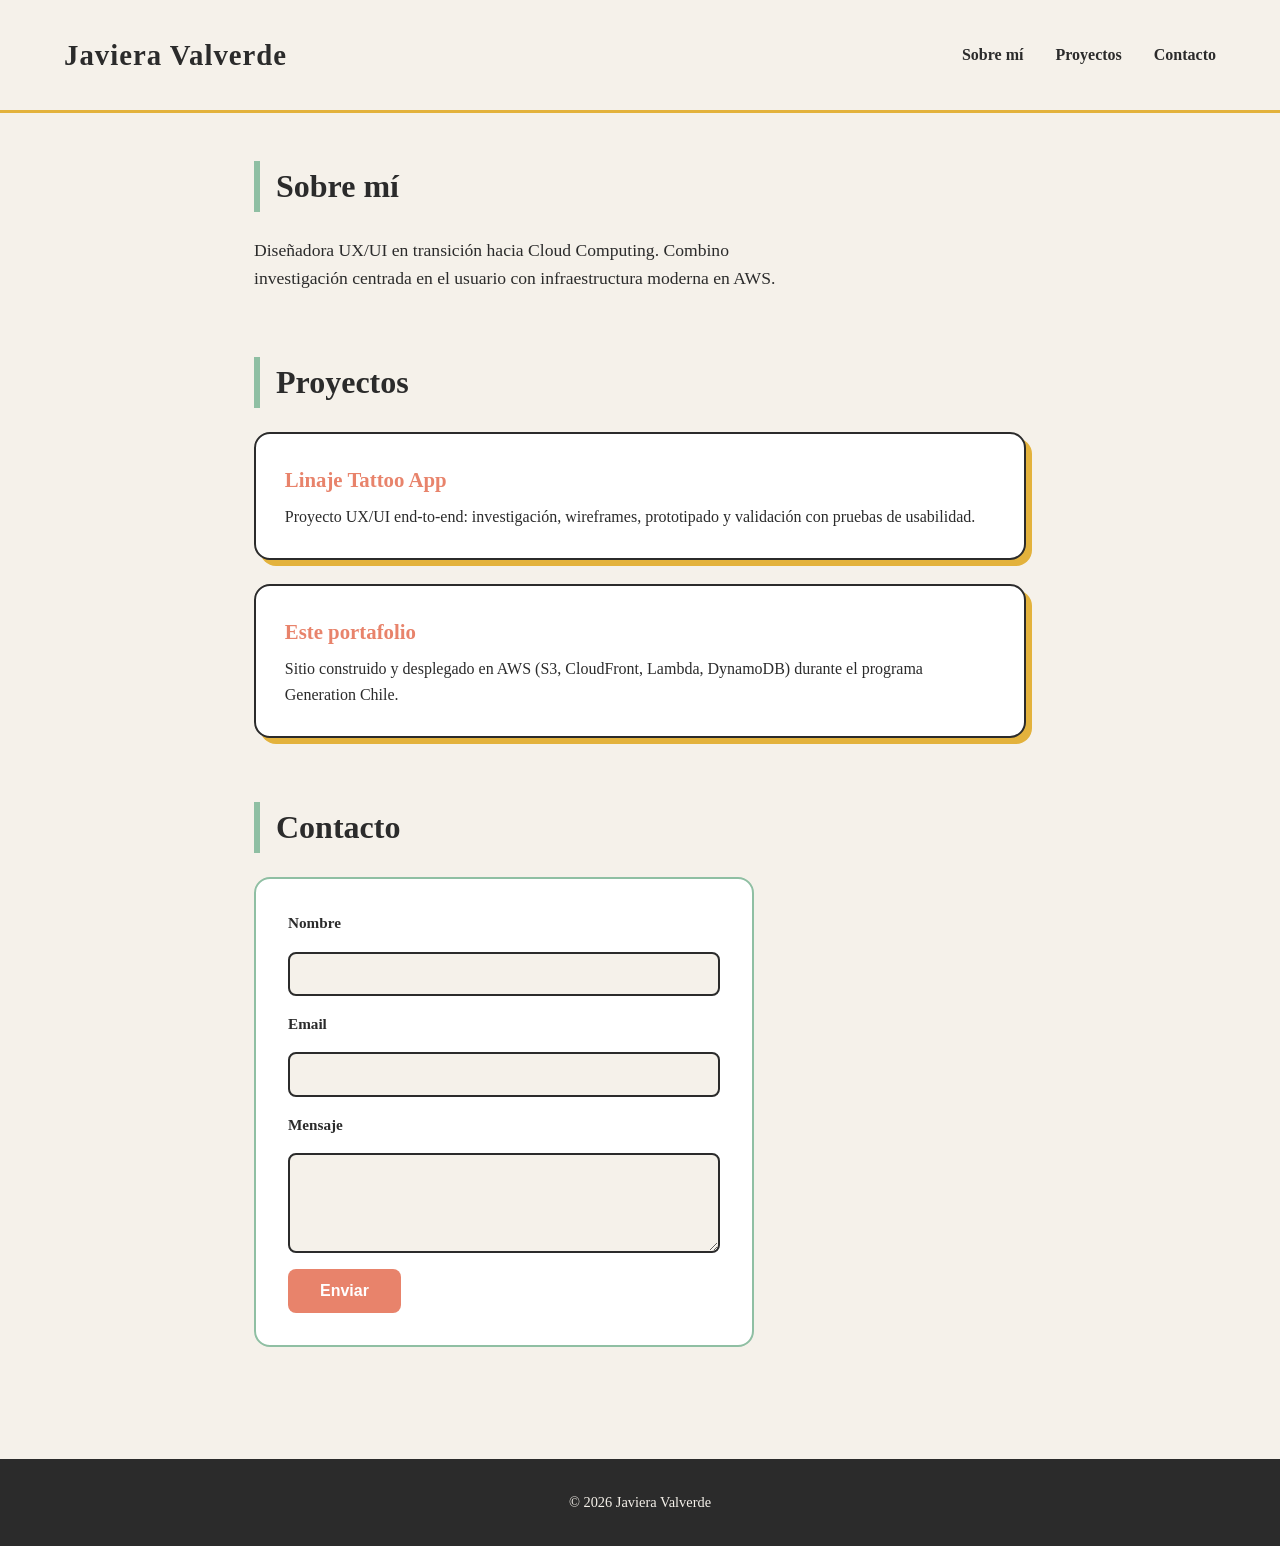
<file: index.html>
<!DOCTYPE html>
<html lang="es">
<head>
  <meta charset="UTF-8">
  <meta http-equiv="X-UA-Compatible" content="IE=edge">
  <meta name="viewport" content="width=device-width, initial-scale=1.0">
  <title>Javiera Valverde | UX/UI Designer & Cloud</title>
  <link rel="stylesheet" href="style.css">
</head>
<body>
  <header>
    <nav>
      <h1>Javiera Valverde</h1>
      <ul>
        <li><a href="#sobre-mi">Sobre mí</a></li>
        <li><a href="#proyectos">Proyectos</a></li>
        <li><a href="#contacto">Contacto</a></li>
      </ul>
    </nav>
  </header>
  <main>
    <section id="sobre-mi">
      <h2>Sobre mí</h2>
      <p>Diseñadora UX/UI en transición hacia Cloud Computing. Combino investigación centrada en el usuario con infraestructura moderna en AWS.</p>
    </section>
    <section id="proyectos">
      <h2>Proyectos</h2>
      <article>
        <h3>Linaje Tattoo App</h3>
        <p>Proyecto UX/UI end-to-end: investigación, wireframes, prototipado y validación con pruebas de usabilidad.</p>
      </article>
      <article>
        <h3>Este portafolio</h3>
        <p>Sitio construido y desplegado en AWS (S3, CloudFront, Lambda, DynamoDB) durante el programa Generation Chile.</p>
      </article>
    </section>
    <section id="contacto">
      <h2>Contacto</h2>
      <form id="contact-form">
        <label for="nombre">Nombre</label>
        <input type="text" id="nombre" name="nombre" required>
        <label for="email">Email</label>
        <input type="email" id="email" name="email" required>
        <label for="mensaje">Mensaje</label>
        <textarea id="mensaje" name="mensaje" required></textarea>
        <button type="submit">Enviar</button>
      </form>
    </section>
  </main>
  <footer>
    <p>&copy; 2026 Javiera Valverde</p>
  </footer>
</body>
</html>
</file>
<file: style.css>
/* ============================================
   Portafolio Javiera Valverde
   Paleta: Pantone Cloud Dancer 2026 + acentos retro años 50
   ============================================ */

:root {
  --cloud-dancer: #F5F1EA;   /* Pantone Color of the Year 2026 */
  --ink: #2B2B2B;             /* texto principal, negro suave */
  --mint: #8FBFA3;            /* verde menta años 50 */
  --coral: #E8836B;           /* coral/salmón retro */
  --mustard: #E3B23C;         /* mostaza vintage */
  --cream-card: #FFFFFF;
  --radius: 16px;
}

* {
  box-sizing: border-box;
  margin: 0;
  padding: 0;
}

body {
  font-family: 'Georgia', 'Times New Roman', serif;
  background-color: var(--cloud-dancer);
  color: var(--ink);
  line-height: 1.6;
}

/* ---------- Header / Nav ---------- */
header {
  background-color: var(--cloud-dancer);
  padding: 2rem 5%;
  border-bottom: 3px solid var(--mustard);
}

header h1 {
  font-size: 1.8rem;
  letter-spacing: 1px;
}

nav {
  display: flex;
  justify-content: space-between;
  align-items: center;
  flex-wrap: wrap;
}

nav ul {
  display: flex;
  gap: 2rem;
  list-style: none;
}

nav a {
  text-decoration: none;
  color: var(--ink);
  font-weight: bold;
  position: relative;
  padding-bottom: 4px;
}

nav a::after {
  content: '';
  position: absolute;
  bottom: 0;
  left: 0;
  width: 0;
  height: 2px;
  background-color: var(--coral);
  transition: width 0.3s ease;
}

nav a:hover::after {
  width: 100%;
}

/* ---------- Sections ---------- */
main {
  max-width: 900px;
  margin: 0 auto;
  padding: 3rem 5%;
}

section {
  margin-bottom: 4rem;
}

h2 {
  font-size: 2rem;
  margin-bottom: 1.5rem;
  color: var(--ink);
  border-left: 6px solid var(--mint);
  padding-left: 1rem;
}

#sobre-mi p {
  font-size: 1.1rem;
  max-width: 65ch;
}

/* ---------- Proyectos (tarjetas estilo años 50) ---------- */
#proyectos article {
  background-color: var(--cream-card);
  border-radius: var(--radius);
  padding: 1.8rem;
  margin-bottom: 1.5rem;
  box-shadow: 6px 6px 0px var(--mustard);
  border: 2px solid var(--ink);
}

#proyectos h3 {
  color: var(--coral);
  margin-bottom: 0.5rem;
  font-size: 1.3rem;
}

/* ---------- Formulario de contacto ---------- */
#contact-form {
  display: flex;
  flex-direction: column;
  gap: 1rem;
  max-width: 500px;
  background-color: var(--cream-card);
  padding: 2rem;
  border-radius: var(--radius);
  border: 2px solid var(--mint);
}

#contact-form label {
  font-weight: bold;
  font-size: 0.95rem;
}

#contact-form input,
#contact-form textarea {
  padding: 0.7rem;
  border: 2px solid var(--ink);
  border-radius: 8px;
  font-family: inherit;
  font-size: 1rem;
  background-color: var(--cloud-dancer);
}

#contact-form textarea {
  min-height: 100px;
  resize: vertical;
}

#contact-form button {
  align-self: flex-start;
  background-color: var(--coral);
  color: white;
  border: none;
  padding: 0.8rem 2rem;
  border-radius: 8px;
  font-weight: bold;
  font-size: 1rem;
  cursor: pointer;
  transition: background-color 0.2s ease;
}

#contact-form button:hover {
  background-color: var(--mustard);
}

/* ---------- Footer ---------- */
footer {
  text-align: center;
  padding: 2rem;
  background-color: var(--ink);
  color: var(--cloud-dancer);
  font-size: 0.9rem;
}

/* ---------- Responsive ---------- */
@media (max-width: 600px) {
  nav {
    flex-direction: column;
    gap: 1rem;
    align-items: flex-start;
  }
  nav ul {
    gap: 1rem;
    flex-wrap: wrap;
  }
}
</file>
